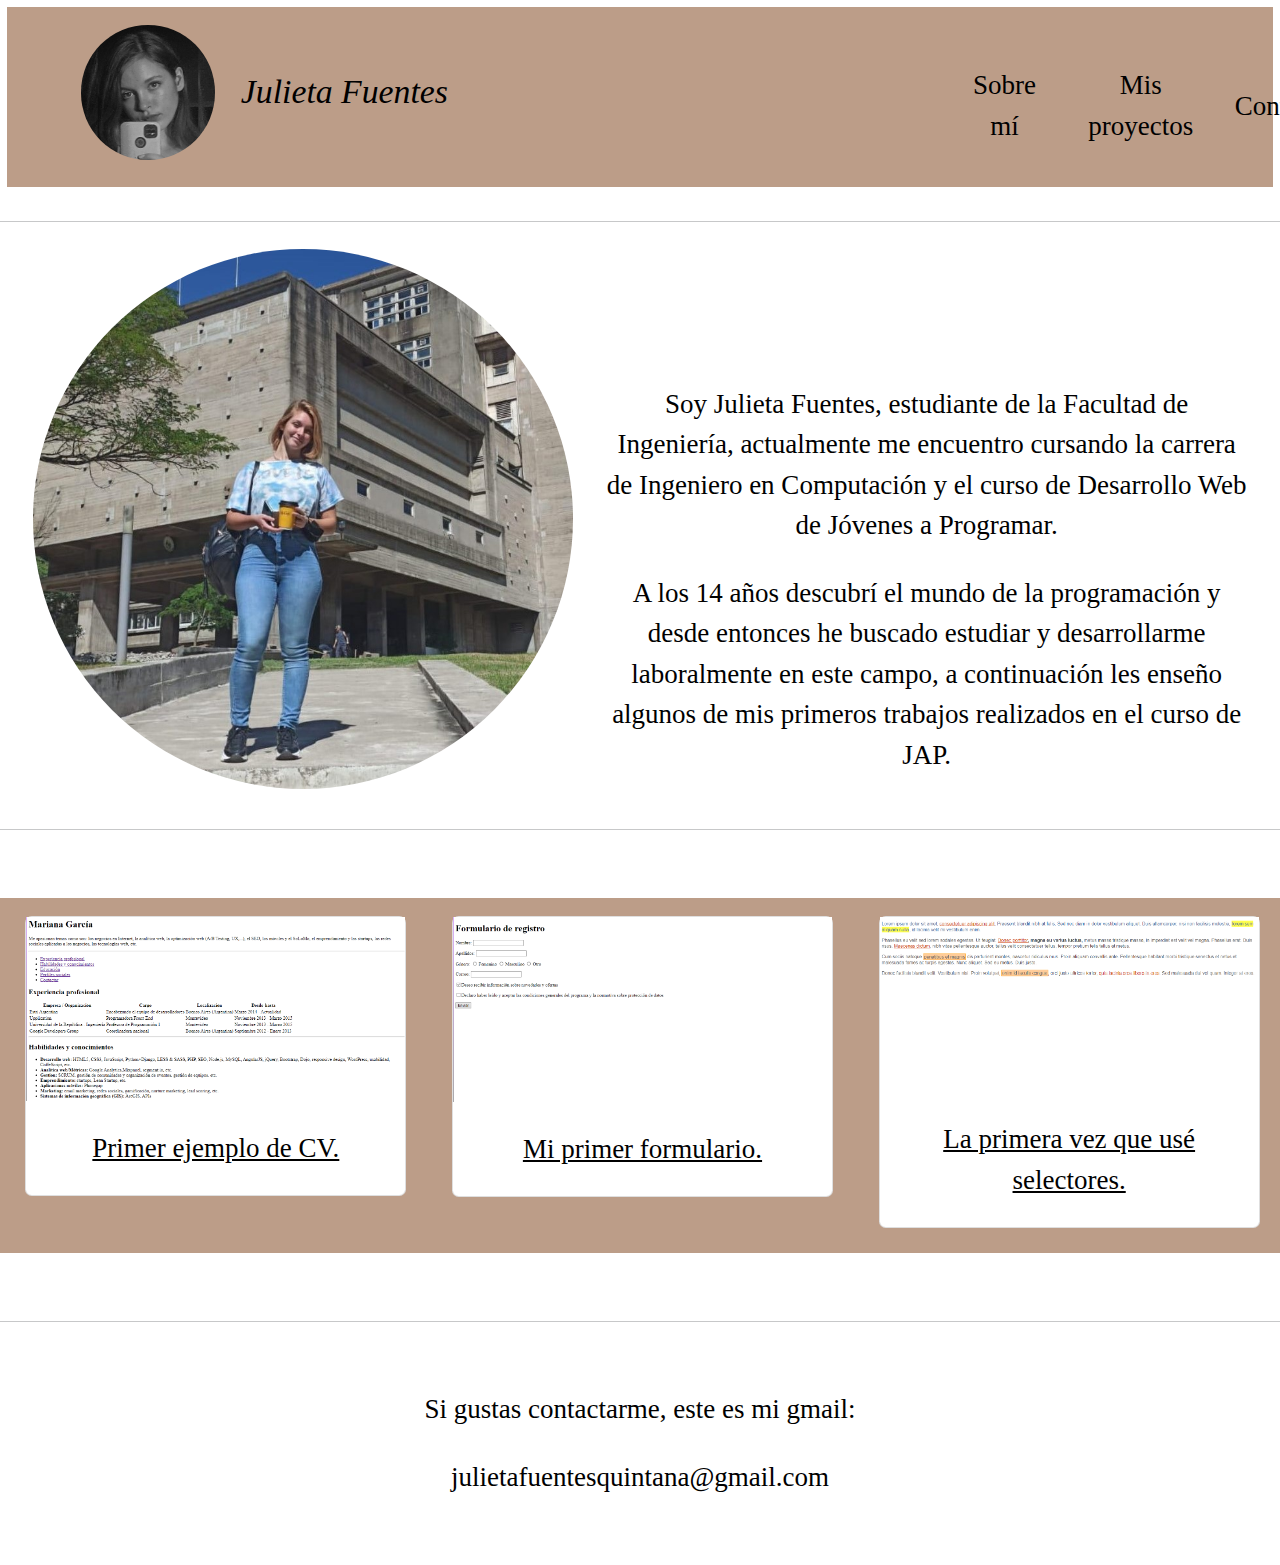
<file: index.html>
<!DOCTYPE html>
<html>
    <head>
        <meta charset="utf-8">
        <meta name="viewport" content="width=device-width, initial-scale=1.0">
        <title> Julieta Fuentes | Mi portafolio web </title>
        <link rel="stylesheet" type="text/css"  href="css/estilos.css">
        <link href="css/bootstrap.min.css" rel="stylesheet">
    </head>
    <body>
        <nav class="navbar navbar-expand-lg navbar-dark p-1">
            <div class="container-fluid">
                <div>
                    <ul id="fotoynombre">
                        <li>
                            <img class="foto" src="img/yo-blancoynegro.jpg">
                        </li>
                        <li>
                           <a class="navbar-brand"> Julieta Fuentes</a>
                        </li>
                    </ul>
                </div>
                <button class="navbar-toggler" type="button" data-bs-toggle="collapse" data-bs-target="#navbarNav"
                aria-controls="navbarNav" aria-expanded="false" aria-label="Toggle navigation">
                <span class="navbar-toggler-icon"></span>
                </button>
                <div class="collapse navbar-collapse" id="navbarNav">
                    <div>
                    <ul class="navbar-nav w-50 justify-content-between menú">
                        <li class="nav-item">
                            <a class="nav-link" href="#about">Sobre mí</a>
                        </li>
                        <li class="nav-item">
                            <a class="nav-link" href="#proyectos">Mis proyectos</a>
                        </li>
                        <li class="nav-item">
                            <a class="nav-link" href="#contacto">Contacto</a>
                        </li>
                    </ul>
                </div>
                </div>
            </div>
        </nav>
        <hr>
        <div id="about">
            <div id="imagen">
                <img class="foto2" src="img/Yo-facultad.jpg" alt="Yo en mi primer día en la facultad">
            </div>
            <div id="descripcion">
                <p> Soy Julieta Fuentes, estudiante de la Facultad de Ingeniería, actualmente me encuentro cursando la carrera de Ingeniero en Computación y el curso de Desarrollo Web de Jóvenes a Programar.</p>
                <p>A los 14 años descubrí el mundo de la programación y desde entonces he buscado estudiar y desarrollarme laboralmente en este campo, a continuación les enseño algunos de mis primeros trabajos realizados en el curso de JAP.</p>
            </div>
        </div>
        <hr>
        <br>
        <div class="container-fluid">
            <div id="proyectos" class="row row-cols-3">
                <div class="col">
                    <div class="card">
                        <img src="img/Captura de pantalla 2024-07-20 230916.png" alt="Ejemplo de Curriculum Vitae">
                        <div class="card-body">
                            <a href="cv.html">
                                Primer ejemplo de CV.                            
                            </a>
                        </div>
                    </div>
                </div>
                <div class="col">
                    <div class="card">
                        <img src="img/Formulario.png" alt="Mi primer Formulario">
                        <div class="card-body">
                            <a href="formulario.html">
                                Mi primer formulario.                           
                            </a>
                        </div>
                    </div>
                </div>    
                <div class="col">
                    <div class="card">
                        <img  src="img/PrimerUsoDeSelectores.png" alt="La primera vez que uso selectores">
                        <div class="card-body">
                            <a href="selectores.html">
                                La primera vez que usé selectores.                           
                            </a>
                        </div>
                    </div>   
                </div>
            </div>
        </div>
        <br>
        <hr>
        <br>
        <div id="contacto">
            <p>Si gustas contactarme, este es mi gmail:</p>
            <p>julietafuentesquintana@gmail.com</p>
        </div>
        <br>
        <script src="js/bootstrap.bundle.min.js"></script>
    </body>
</html>
</file>
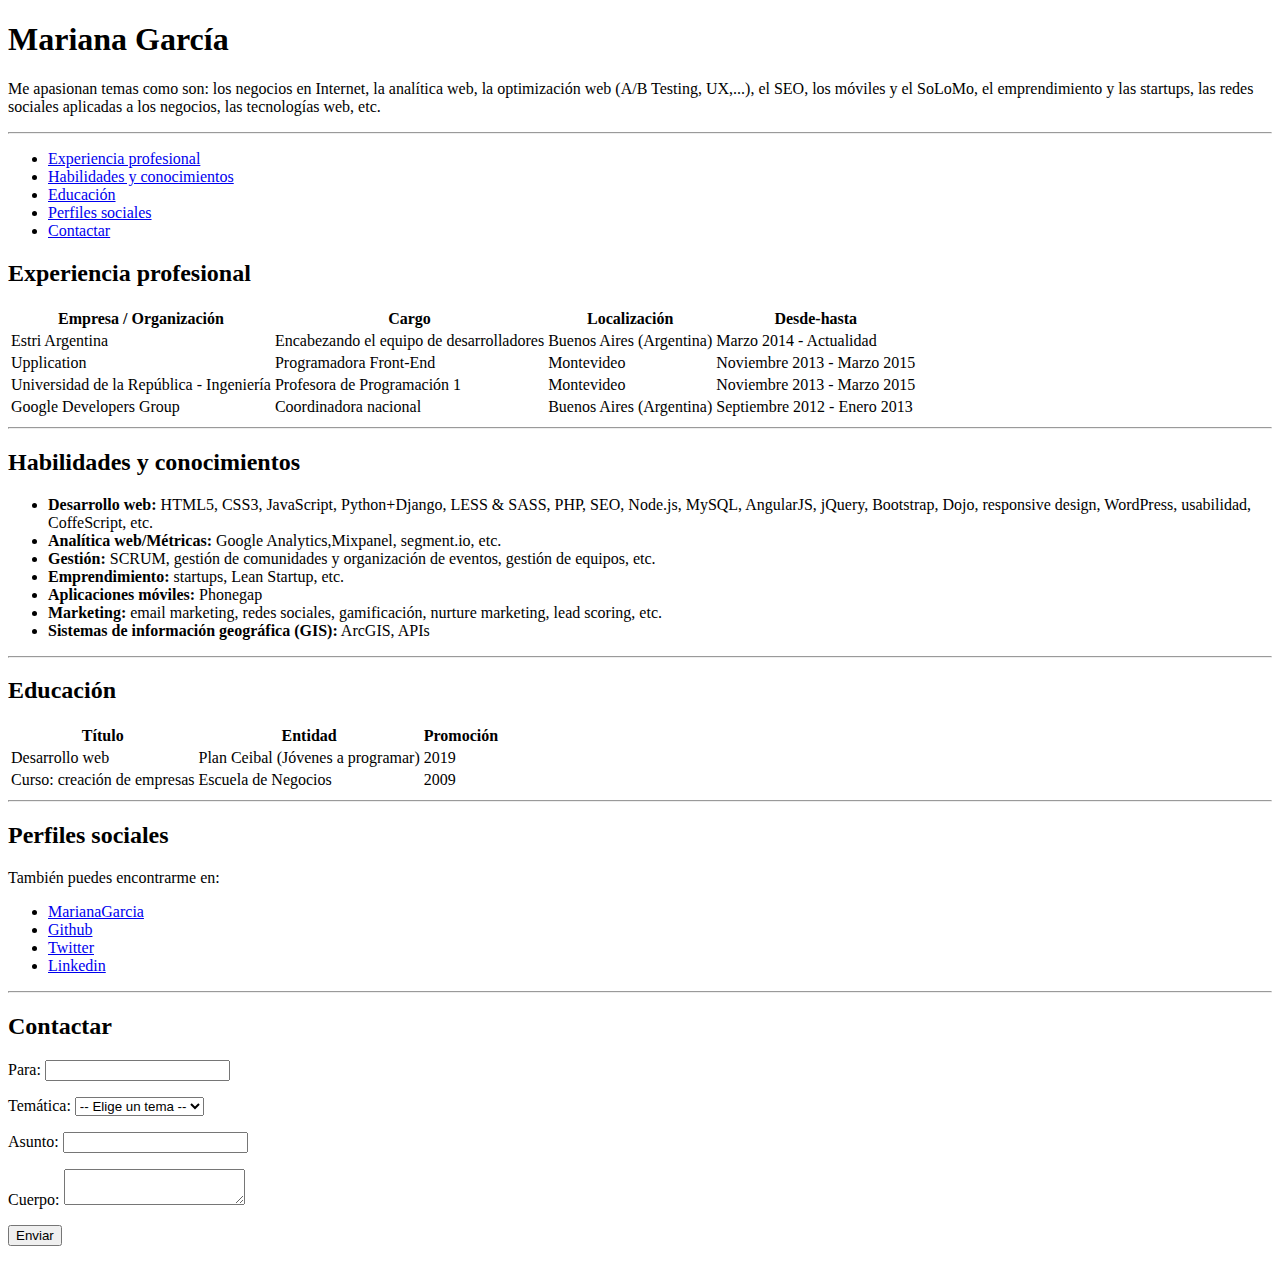
<file: cv.html>
<!DOCTYPE html>
<html> 
    <head>
        <meta charset="utf-8">
        <meta name="viewport" content="width=device-width, initial-scale=1.0">
        <title> CV - Mariana García </title>
    </head>
    <body>
        <h1>Mariana García</h1>
        <p> Me apasionan temas como son: los negocios en Internet, la analítica web, la optimización web (A/B Testing, UX,...), el SEO, los móviles y el SoLoMo, el emprendimiento y las startups, las redes sociales aplicadas a los negocios, las tecnologías web, etc. </p>
        <hr>
        <ul>
            <li><a href="#experiencia"> Experiencia profesional</a></li>
            <li><a href="#habilidades">Habilidades y conocimientos</a></li>
            <li><a href="#educacion">Educación</a></li>
            <li><a href="#perfiles">Perfiles sociales</a></li>
            <li><a href="#contactar">Contactar</a></li>
        </ul>
        <h2 id="experiencia">Experiencia profesional</h2>
        <table>
            <tbody>
                <tr>
                    <th>Empresa / Organización</th>
                    <th>Cargo</th>
                    <th>Localización</th>
                    <th>Desde-hasta</th>
                </tr>
                <tr>
                    <td>Estri Argentina</td>
                    <td>Encabezando el equipo de desarrolladores</td>
                    <td>Buenos Aires (Argentina)</td>
                    <td>Marzo 2014 - Actualidad</td>
                </tr>
                <tr>
                    <td>Upplication</td>
                    <td>Programadora Front-End</td>
                    <td>Montevideo</td>
                    <td>Noviembre 2013 - Marzo 2015</td>
                </tr>
                <tr>
                    <td>Universidad de la República - Ingeniería</td>
                    <td>Profesora de Programación 1</td>
                    <td>Montevideo</td>
                    <td>Noviembre 2013 - Marzo 2015</td>
                </tr>
                <tr>
                    <td>Google Developers Group</td>
                    <td>Coordinadora nacional</td>
                    <td>Buenos Aires (Argentina)</td>
                    <td>Septiembre 2012 - Enero 2013</td>
                </tr>
            </tbody>
        </table>
        <hr>
        <h2 id="habilidades">Habilidades y conocimientos</h2>
        <ul>
            <li><strong>Desarrollo web:</strong> HTML5, CSS3, JavaScript, Python+Django, LESS & SASS, PHP, SEO, Node.js, MySQL, AngularJS, jQuery, Bootstrap, Dojo, responsive design, WordPress, usabilidad, CoffeScript, etc.</li>
            <li><strong>Analítica web/Métricas:</strong> Google Analytics,Mixpanel, segment.io, etc.</li>
            <li><strong>Gestión:</strong> SCRUM, gestión de comunidades y organización de eventos, gestión de equipos, etc.</li>
            <li><strong>Emprendimiento:</strong> startups, Lean Startup, etc.</li>
            <li><strong>Aplicaciones móviles:</strong> Phonegap</li>
            <li><strong>Marketing:</strong> email marketing, redes sociales, gamificación, nurture marketing, lead scoring, etc.</li>
            <li><strong>Sistemas de información geográfica (GIS):</strong> ArcGIS, APIs</li>
        </ul>
        <hr>
        <h2 id="educacion">Educación</h2>
        <table>
            <tbody>
                <tr>
                    <th>Título</th>
                    <th>Entidad</th>
                    <th>Promoción</th>
                </tr>
                <tr>
                    <td>Desarrollo web</td>
                    <td>Plan Ceibal (Jóvenes a programar)</td>
                    <td>2019</td>
                </tr>
                <tr>
                    <td>Curso: creación de empresas</td>
                    <td>Escuela de Negocios</td>
                    <td>2009</td>
                </tr>
            </tbody>
        </table>
        <hr>
        <h2 id="perfiles">Perfiles sociales</h2>
        <p>También puedes encontrarme en:</p>
        <ul>
            <li><a href="#">MarianaGarcia</a></li>
            <li><a href="https://github.com">Github</a></li>
            <li><a href="https://x.com">Twitter</a></li>
            <li><a href="https://www.linkedin.com">Linkedin</a></li>
        </ul>
        <hr>
        <h2 id="contactar">Contactar</h2>
        <form>
            <p>Para: <input type="text" name="nombre" required></p>
            <p>
                <label for="temática">Temática:</label>
                <select name="temática" id="temática">
                    <option value="default" selected>-- Elige un tema --</option>
                    <option value="consulta">Consulta</option>
                    <option value="propuesta">Propuesta</option>
                    <option value="reporte">Reporte</option>
                    <option value="otro">Otro</option>
                </select>
            </p>
            <p>Asunto: <input type="text" name="asunto" required></p>
            <p>Cuerpo: <textarea name="message"></textarea></p>
            <p><input type="submit" value="Enviar"></p>
        </form>
    </body>
</html>
</file>
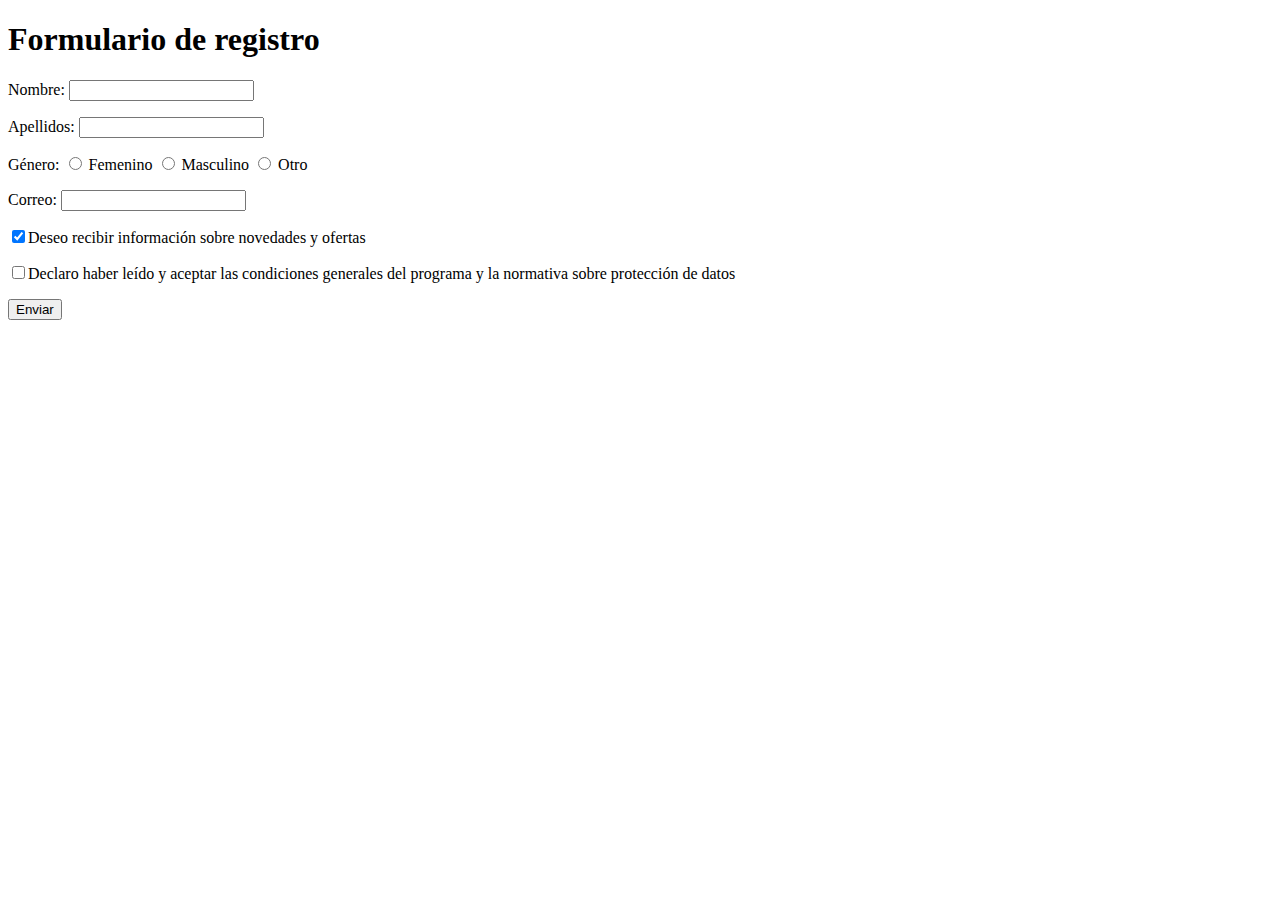
<file: formulario.html>
<!DOCTYPE html>
<html> 
    <head>
        <meta charset="utf-8">
        <meta name="viewport" content="width=device-width, initial-scale=1.0">
        <title> Formulario de registro </title>
    </head>
    <body>
        <h1>Formulario de registro</h1>
        <form>
            <p>Nombre: <input type="text" name="nombre" required></p>
            <p>Apellidos: <input type="text" name="apellidos" required></p>
            <p>Género: 
                <input type="radio" name="genero" value="f" required> Femenino 
                <input type="radio" name="genero" value="m" required> Masculino
                <input type="radio" name="genero" value="o" required> Otro
            </p>
            <p>Correo: <input type="text" name="correo" required></p>
            <p><input type="checkbox" name="novedades" checked>Deseo recibir información sobre novedades y ofertas</p>
            <p><input type="checkbox" name="condiciones">Declaro haber leído y aceptar las condiciones generales del programa y la normativa sobre protección de datos</p>
            <input type="submit" value="Enviar">
        </form>
    </body>
</html>
</file>
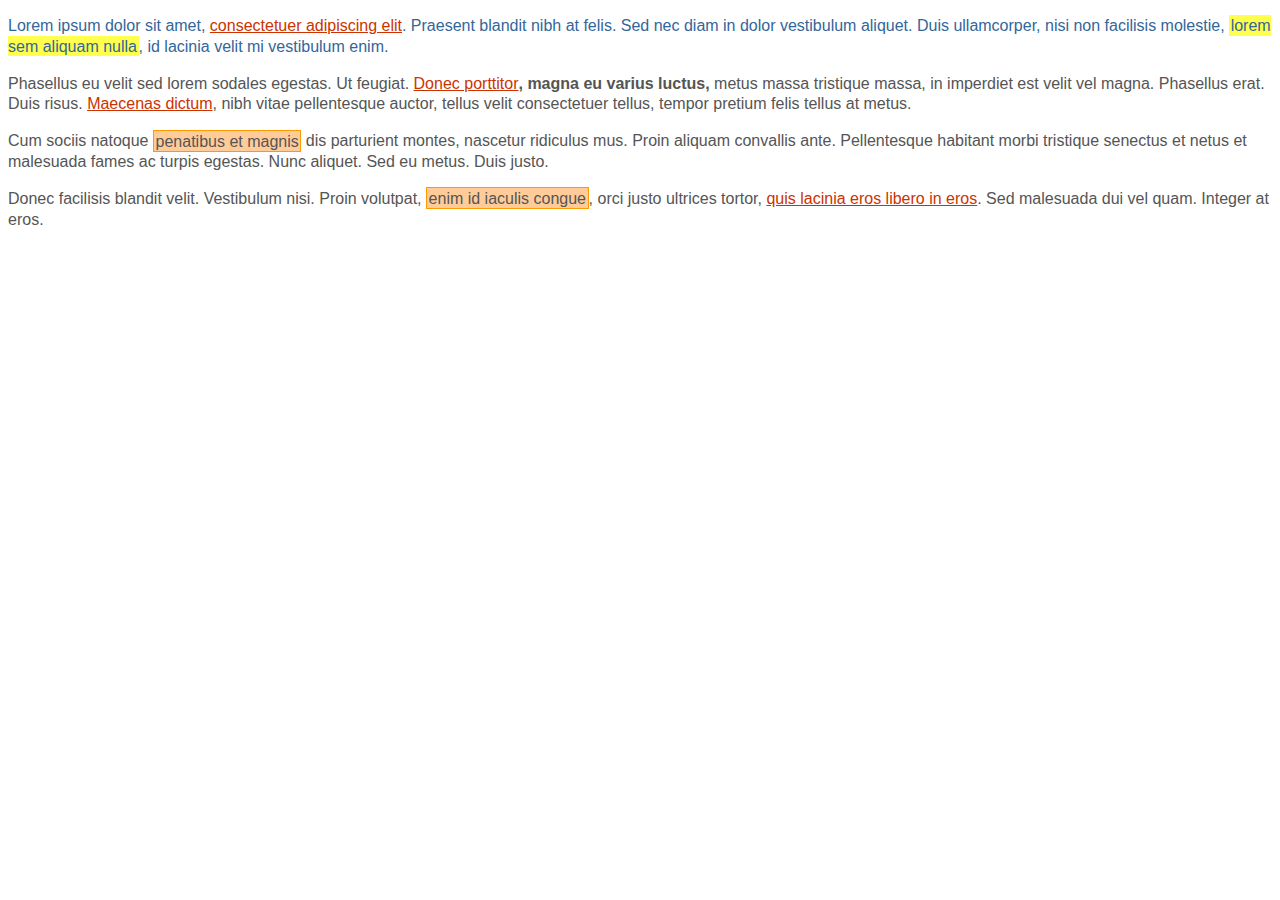
<file: selectores.html>
<!DOCTYPE html>
<html lang="en">

<head>
    <meta charset="UTF-8">
    <title>Ejercicio de selectores</title>
    <style type="text/css">

        /* Agrega los selectores en las siguientes sentencias según indican los comentarios: */


        /* Todos los elementos de la pagina */
        *{
            font: 1em/1.3 Arial, Helvetica, sans-serif;
        }

        /* Todos los parrafos de la pagina */
        p{
            color: #555;
        }

        /* Párrafos dentro de un elemento con #primero */
        #primero p{
            color: #336699;
        }

        /* Todos los enlaces la pagina */
        a {
            color: #CC3300;
        }

        /* Elementos "em" dentro de un elemento con #primero */
        #primero em{
            background: #ffff4d;
            padding: .1em;
        }

        /* Elementos "em" de clase "especial", en toda la pagina */
        em.especial{
            background: #FFCC99;
            border: 1px solid #FF9900;
            padding: .1em;
        }

        /* Elementos "span" dentro de un elemento con .normal */
        .normal span{
            font-weight: bold;
        }
        
    </style>
</head>

<body>

    <div id="primero">
        <p>Lorem ipsum dolor sit amet, <a href="#">consectetuer adipiscing elit</a>. Praesent blandit nibh at felis. Sed
            nec diam in dolor vestibulum aliquet. Duis ullamcorper, nisi non facilisis molestie, <em>lorem sem aliquam
                nulla</em>, id lacinia velit mi vestibulum enim.</p>

    </div>

    <div class="normal">
        <p>Phasellus eu velit sed lorem sodales egestas. Ut feugiat. <span><a href="#">Donec porttitor</a>, magna eu
                varius luctus,</span> metus massa tristique massa, in imperdiet est velit vel magna. Phasellus erat.
            Duis risus. <a href="#">Maecenas dictum</a>, nibh vitae pellentesque auctor, tellus velit consectetuer
            tellus, tempor pretium felis tellus at metus.</p>

        <p>Cum sociis natoque <em class="especial">penatibus et magnis</em> dis parturient montes, nascetur ridiculus
            mus. Proin aliquam convallis ante. Pellentesque habitant morbi tristique senectus et netus et malesuada
            fames ac turpis egestas. Nunc aliquet. Sed eu metus. Duis justo.</p>

        <p>Donec facilisis blandit velit. Vestibulum nisi. Proin volutpat, <em class="especial">enim id iaculis
                congue</em>, orci justo ultrices tortor, <a href="#">quis lacinia eros libero in eros</a>. Sed malesuada
            dui vel quam. Integer at eros.</p>
    </div>

</body>

</html>
</file>
<file: css/estilos.css>
body{
    background-color: #f2efea;
    margin: 0px;
}

*{
    font-family:'Times New Roman', Times, serif;
    text-align: center;
    font-size: 3vh;
    -webkit-text-fill-color: black;
}

.navbar-brand{
    font-style: italic;
}

.menú, #fotoynombre{
    display: flex;
    align-items: center;
    list-style: none;
}

#fotoynombre{
    gap: 2vw;
    margin-right: 2vw;
}

.menú{
    margin-left: 35vw;
}

.foto, .foto2{
    border-radius: 40vw;
    height: 15vh;
}

.foto2{
    height: 60vh;
}

#about{
    display: flex;
    justify-content: space-evenly;
}

#descripcion{
    font-size: 3vh;
    width: 50vw;
    margin-top: 15vh;
}

#imagen{
    width: fit-content;
}

.container-fluid{
    background-color:#9f7254b2; 
    padding-top: 2vh;
}


.card{
    cursor: pointer;
    margin-bottom: 25px;
    margin-left: 5px; 
}

@media only screen and (max-width: 1024px) and (min-width: 600px) and (min-height: 601px) {

    *{
        font-size: 2vh;
    }

    #descripcion{
        margin-top: 0px;
    }

    .foto{
        height: 10vh;
    }

    .foto2{
        height: 35vh;
        margin-bottom: 4vh;
    }

    .menú{
        margin-left: 2vw;
        align-items: baseline;
    }
    
}

@media only screen and (max-width: 600px){
    *{
        font-size: 10px;
    }

    #descripcion{
        margin-top: 0px;
    }

    .foto{
        height: 8vh;
    }

    .foto2{
        height: 26vh;
        margin-bottom: 4vh;
    }

    .menú{
        margin-left: 2vw;
        align-items: baseline;
    }
    
}
</file>
